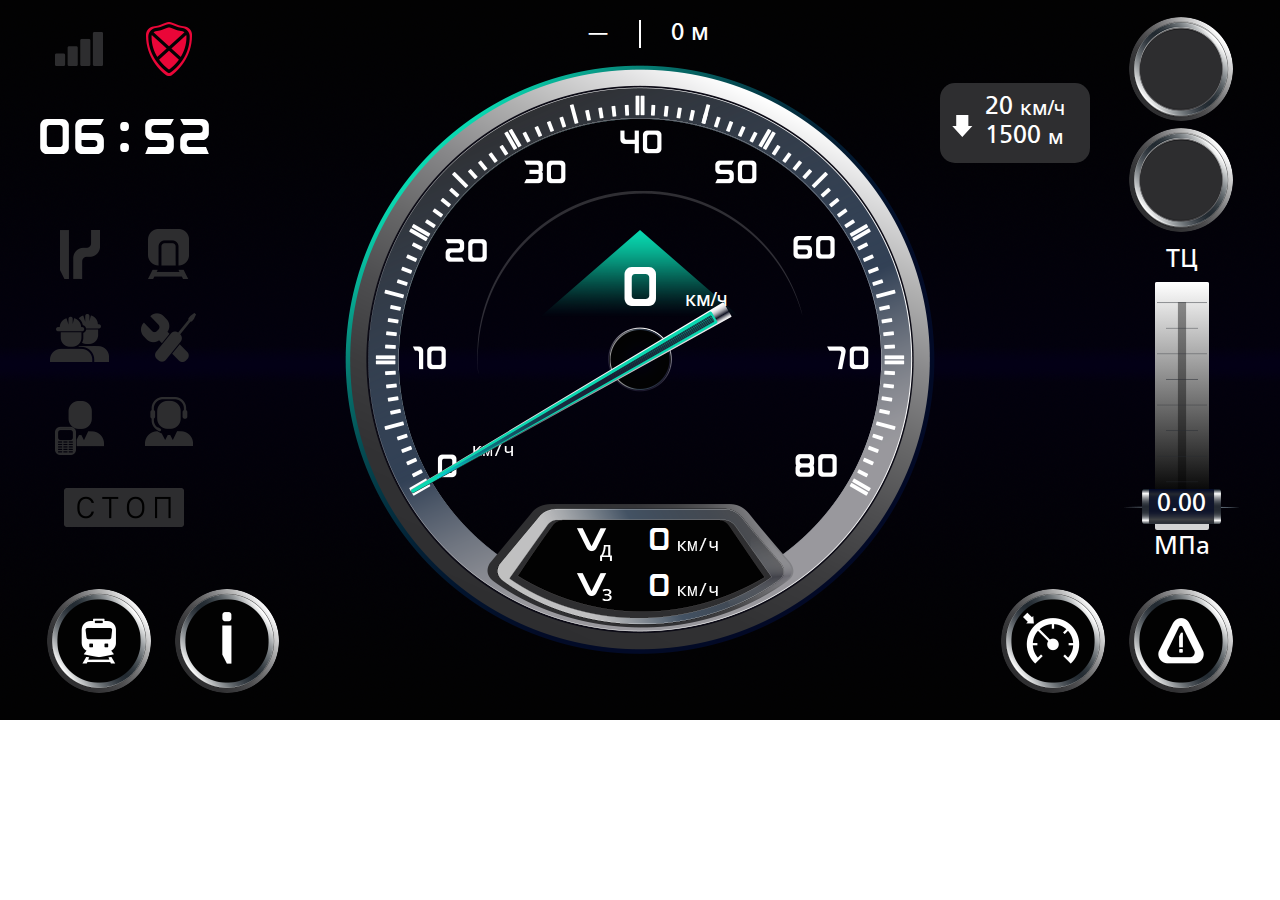
<file: index.html>
<!DOCTYPE html>
<html lang="ru">
  <head>
    <meta charset="UTF-8" />
    <link rel="icon" href="/favicon.ico" />
    <meta name="viewport" content="width=device-width, initial-scale=1.0" />
    <title>Vite App</title>
    <script src="/js/tween.js"></script>
    <script type="module" crossorigin src="/assets/index.4168a773.js"></script>
    <link rel="stylesheet" href="/assets/index.55d9b641.css">
  </head>
  <body>
    <div id="app"></div>
    
  </body>
</html>
</file>
<file: assets/index.55d9b641.css>
*,:after,:before{box-sizing:inherit}body{margin:0;padding:0;position:absolute;transform-origin:top left;box-sizing:border-box;font-family:FSRAILWAY,serif}#app{overflow:hidden;position:relative;background:black;user-select:none;color:#fff;width:800px;height:600px}@media (min-width: 1280px){#app{width:1280px;height:720px}}
</file>
